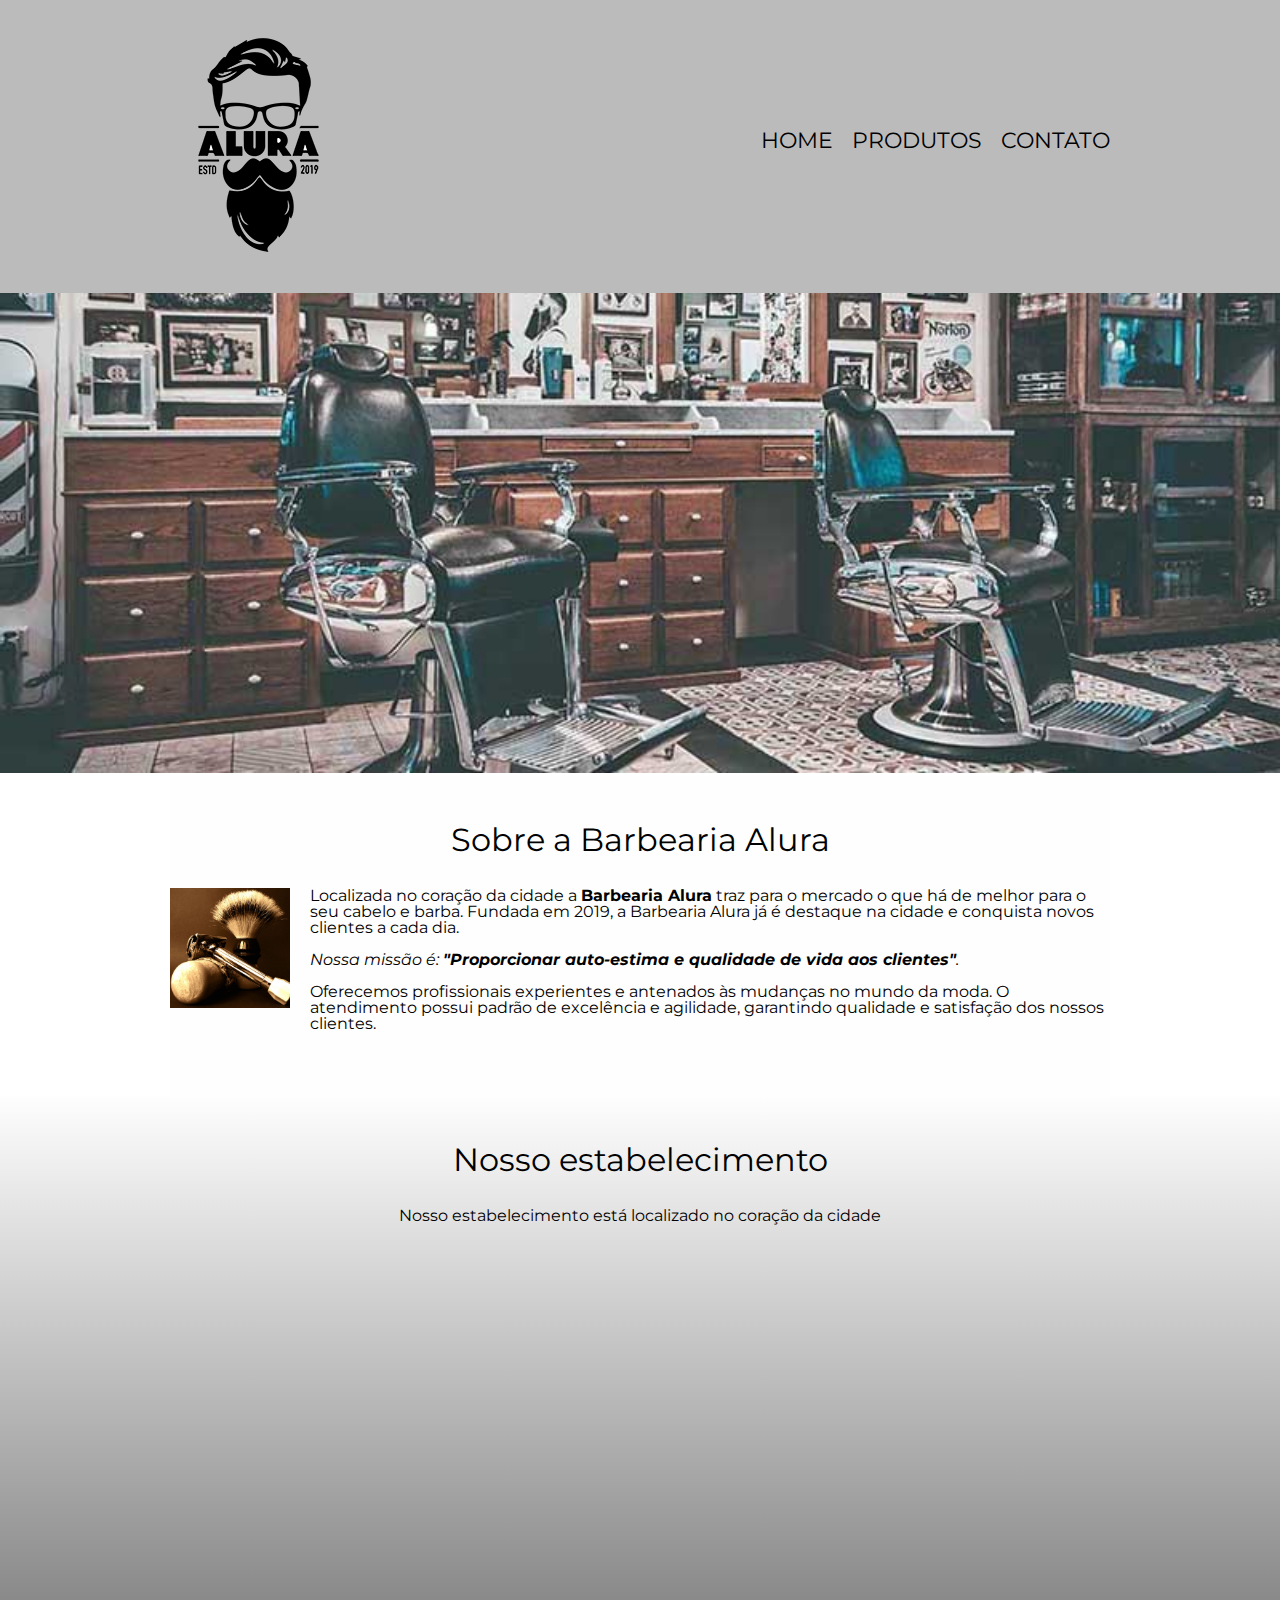
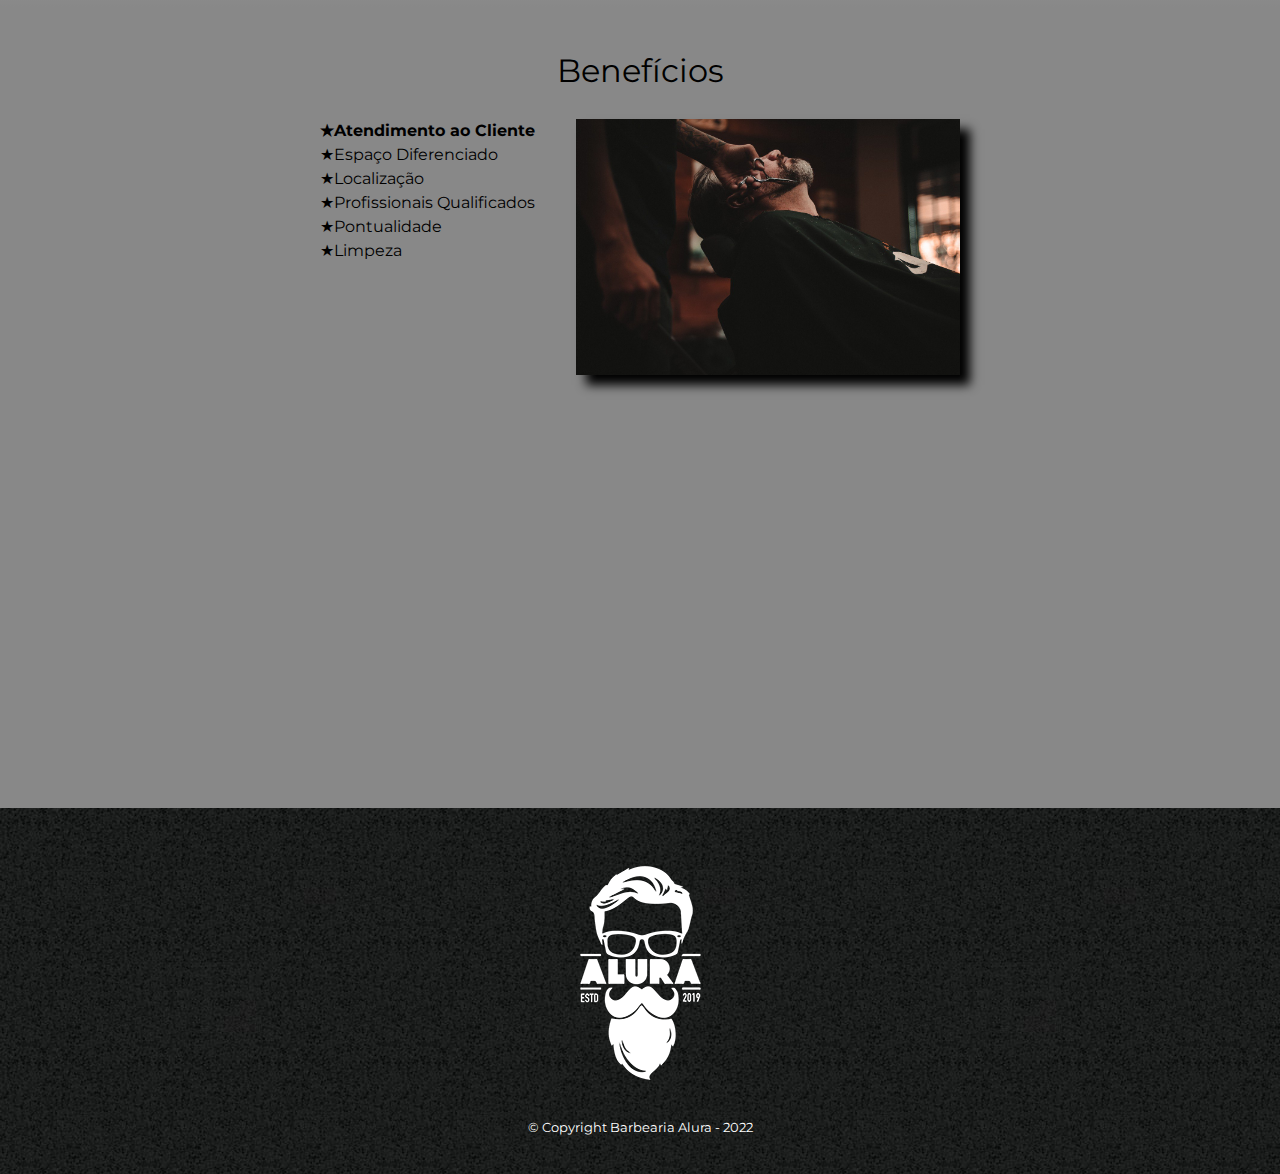
<file: index.html>
<!DOCTYPE html>
<hmtl lang="pt-br">

    <head>
        <meta charset="UTF-8">
        <meta name="viewport" content="width= device-width">
        <title>Barbearia Alura</title>
        <link rel="stylesheet" href="reset.css">
        <link rel="stylesheet" href="style.css">
        <link href="https://fonts.googleapis.com/css2?family=Montserrat:wght@100;400;900&display=swap" rel="stylesheet">
    </head>
    <body>
        <header>
            <div class="caixa">
                <h1><img src="./images/logo.png"></h1>

                <nav>
                    <ul>
                        <li><a href="index.html">Home</a></li>
                        <li><a href="produtos.html">Produtos</a></li>
                        <li><a href="contato.html">Contato</a></li>
                    </ul>
                </nav>
            </div>
        </header>

        <img class= "banner" src="./images/banner.jpg">

        <main>
            <section class="principal">
                <h2 class ="titulo-principal">Sobre a Barbearia Alura</h2>

                <img class="utensilios" src="./images/utensilios.jpg" alt="utensilios de barbeiro">

                <p>Localizada no coração da cidade a <strong>Barbearia Alura</strong> traz para o mercado o que há de melhor para o seu cabelo e barba. Fundada em 2019, a Barbearia Alura já é destaque na cidade e conquista novos clientes a cada dia.</p>
            
                <p id = "missao"><em>Nossa missão é: <strong>"Proporcionar auto-estima e qualidade de vida aos clientes"</strong>.</em></p>
            
                <p>Oferecemos profissionais experientes e antenados às mudanças no mundo da moda. O atendimento possui padrão de excelência e agilidade, garantindo qualidade e satisfação dos nossos clientes.</p>
            </section>

            <section class="mapa">
                <h3 class="titulo-principal">Nosso estabelecimento</h3>
                <p>Nosso estabelecimento está localizado no coração da cidade</p>
                <div class="mapa-conteudo">
                    <iframe src="https://www.google.com/maps/embed?pb=!1m18!1m12!1m3!1d3657.1065561985406!2d-46.651716799999996!3d-23.5646162!2m3!1f0!2f0!3f0!3m2!1i1024!2i768!4f13.1!3m3!1m2!1s0x94ce59541c6c79c3%3A0x36b90a85f0f8cb33!2sGrupo%20Alura!5e0!3m2!1spt-BR!2sbr!4v1664907809849!5m2!1spt-BR!2sbr" width="100%" height="300" style="border:0;" allowfullscreen="" loading="lazy" referrerpolicy="no-referrer-when-downgrade"></iframe>
                </div>
            </section>
            
            <section class="beneficios">
                <h3 class ="titulo-principal">Benefícios</h3>

                <div class="conteudo-beneficios">
                    <ul class="lista-beneficios">
                        <li class="itens">Atendimento ao Cliente</li>
                        <li class="itens">Espaço Diferenciado</li>
                        <li class="itens">Localização</li>
                        <li class="itens">Profissionais Qualificados</li>
                        <li class="itens">Pontualidade</li>
                        <li class="itens">Limpeza</li>
                    </ul><img src="./images/beneficios.jpg" class="imagem-beneficios">
                </div>
                
                <div class="video">
                    <iframe width="100%" height="315" src="https://www.youtube.com/embed/wcVVXUV0YUY" frameborder="0" allow="accelerometer; autoplay; encrypted-media; gyroscope; picture-in-picture" allowfullscreen></iframe>
                </div>
            </section>
        </main>

        <footer>
            <img src="./images/logo-branco.png">
            <p class="copyright">&copy; Copyright Barbearia Alura - 2022</p>
        </footer>

    </body>
</hmtl>
</file>
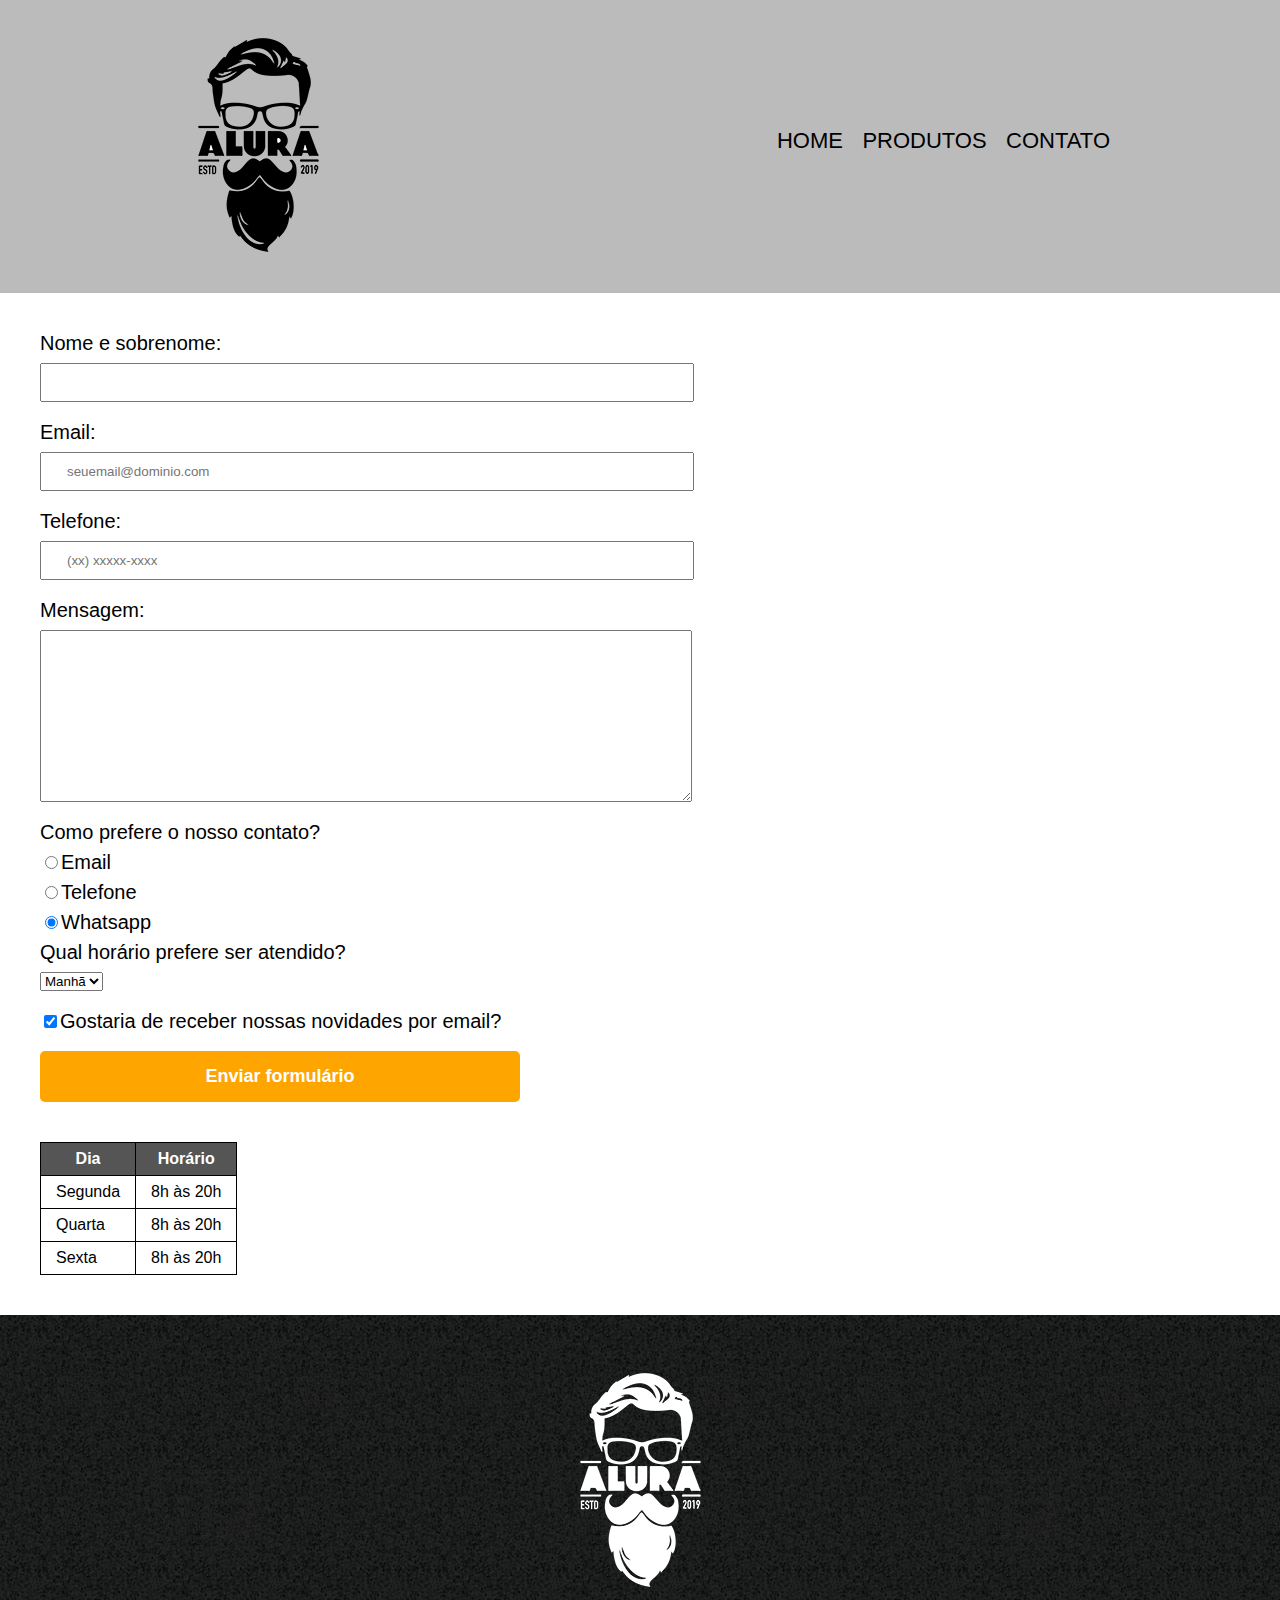
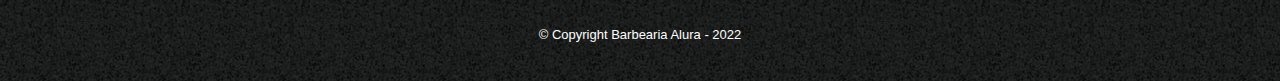
<file: contato.html>
<!DOCTYPE html>
<html>
    <head>
        <meta charset="UTF-8">
        <title>Contato - Barbearia Alura</title>

        <link rel="stylesheet" href="reset.css">
        <link rel="stylesheet" href="style.css">
    </head>
    <body>
        <header>
            <div class="caixa">
                <h1><img src="./images/logo.png" alt="logo da Barbearia Alura"></h1>

                <nav>
                    <ul>
                        <li><a href="index.html">Home</a></li>
                        <li><a href="produtos.html">Produtos</a></li>
                        <li><a href="contato.html">Contato</a></li>
                    </ul>
                </nav>
            </div>
        </header>
        <main>
            <form>
                <label for="nomesobrenome">Nome e sobrenome: </label>
                <input type="text" id="nomesobrenome" class="input-padrao" required>

                <label for="email">Email:</label>
                <input type="email" id="email" class="input-padrao" required placeholder="seuemail@dominio.com">

                <label for="telefone">Telefone:</label>
                <input type="tel" id="telefone" class="input-padrao" required placeholder="(xx) xxxxx-xxxx">

                <label for="mensagem">Mensagem:</label>
                <textarea cols="70" rows="10" id="mensagem" class="input-padrao" required></textarea>
                
                <fieldset>
                    <legend>Como prefere o nosso contato?</legend>
                    <label for="radio-email"><input type="radio" name="contato" value="email" id="radio-email">Email</label>
                    
                    <label for="radio-telefone"><input type="radio" name="contato" value="telefone" id="radio-telefone">Telefone</label>
                    
                    <label for="radio-whatsapp"><input type="radio" name="contato" value="whatsapp" id="radio-whatsapp" checked>Whatsapp</label>      
                </fieldset>

                <fieldset>
                    <legend>Qual horário prefere ser atendido? </legend>
                    <select>
                        <option>Manhã</option>
                        <option>Tarde</option>
                        <option>Noite</option>
                    </select>
                </fieldset>

                <label class="checkbox"><input type="checkbox" checked>Gostaria de receber nossas novidades por email?</label>

                <input type="submit" value="Enviar formulário" class="enviar">
            </form>
            <table>
                <thead>
                    <tr>
                        <th>Dia</th>
                        <th>Horário</th>
                    </tr>
                </thead>
                <tbody>
                    <tr>
                        <td>Segunda</td>
                        <td>8h às 20h</td>
                    </tr>
                    <tr>
                        <td>Quarta</td>
                        <td>8h às 20h</td>
                    </tr>
                    <tr>
                        <td>Sexta</td>
                        <td>8h às 20h</td>
                    </tr>
                </tbody>
            </table>
        </main>
    <footer>
        <img src="./images/logo-branco.png" alt="logo da Barbearia Alura">
        <p class="copyright">&copy; Copyright Barbearia Alura - 2022</p>
    </footer>
</body>

</html>
</file>
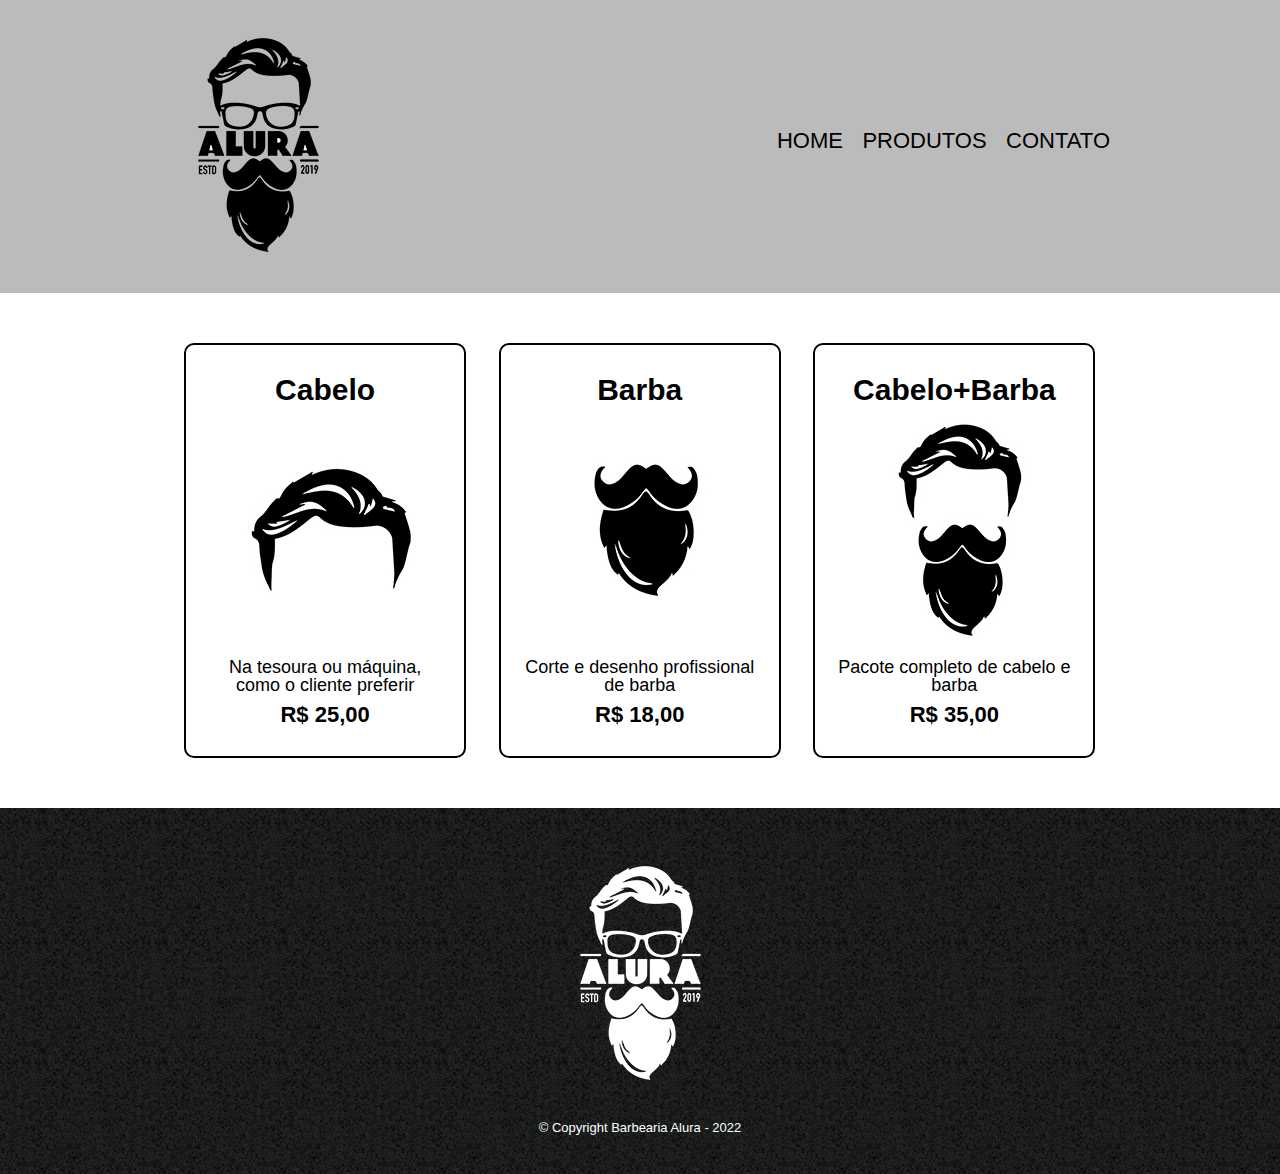
<file: produtos.html>
<!DOCTYPE html>
<html>
    <head>
        <meta charset="UTF-8">
        <title>Produtos - Barbearia Alura</title>

        <link rel="stylesheet" href="reset.css">
        <link rel="stylesheet" href="style.css">
    </head>
    <body>
        <header>
            <div class="caixa">
                <h1><img src="./images/logo.png"></h1>

                <nav>
                    <ul>
                        <li><a href="index.html">Home</a></li>
                        <li><a href="produtos.html">Produtos</a></li>
                        <li><a href="contato.html">Contato</a></li>
                    </ul>
                </nav>
            </div>
        </header>

        <main>
            <ul class="produtos">
                <li>
                    <h2>Cabelo</h2>
                    <img src="./images/cabelo.jpg">
                    <p class="produto-descricao">Na tesoura ou máquina, como o cliente preferir</p>
                    <p class="produto-preco">R$ 25,00</p>
                </li>
                <li>
                    <h2>Barba</h2>
                    <img src="./images/barba.jpg">
                    <p class="produto-descricao">Corte e desenho profissional de barba</p>
                    <p class="produto-preco">R$ 18,00</p>
                </li>
                <li>
                    <h2>Cabelo+Barba</h2>
                    <img src="./images/cabelo+barba.jpg">
                    <p class="produto-descricao">Pacote completo de cabelo e barba</p>
                    <p class="produto-preco">R$ 35,00</p>
                </li>
            </ul>
        </main>

        <footer>
            <img src="./images/logo-branco.png">
            <p class="copyright">&copy; Copyright Barbearia Alura - 2022</p>
        </footer>
    </body>

</html>
</file>
<file: style.css>
body {
    font-family: 'Montserrat', sans-serif;
}

header{
    background: #BBBBBB;
    padding: 20px 0;
}

.caixa {
    position: relative;
    width: 940px;
    margin: 0 auto;
}

nav {
    position: absolute;
    top: 110px;
    right: 0;
}

nav li {
    display: inline;
    margin: 0 0 0 15px;
}

nav a {
    text-transform: uppercase;
    color: #000000;
    font-size: 22px;
    text-decoration: none;
}

nav a:hover {
    color: #C78C19;
    text-decoration: underline;
}

.produtos {
    width: 940px;
    margin: 0 auto;
    padding: 50px 0;
}

.produtos li {
    display: inline-block;
    text-align: center;
    width: 30%;
    vertical-align: top;
    margin: 0 1.5%;
    padding: 30px 20px;
    box-sizing: border-box;
    border: 2px solid #000000;
    border-radius: 10px;
}

.produtos li:hover {
    border-color: #C78C19;
}

.produtos li:active {
    border-color: #088C19;
}

.produtos li:hover h2 {
    font-size: 34px;
}

.produtos h2 {
    font-size: 30px;
    font-weight: bold;
}

.produto-descricao{
    font-size: 18px;
}

.produto-preco {
    font-size: 22px;
    font-weight: bold;
    margin-top: 10px;
}

footer {
    text-align: center;
    background: url("./images/bg.jpg");
    padding: 40px 0;
}

.copyright {
    color:#FFFFFF;
    font-size: 13px;
    margin: 20px 0 0;
}

form {
    margin: 40px 40px;
}

form label, form legend {
    display: block;
    font-size: 20px;
    margin: 0 0 10px;
}

.input-padrao {
    display: block;
    margin: 0 0 20px;
    padding: 10px 25px;
    width: 50%;
}

.checkbox {
    margin: 20px 0;
}

.enviar {
    width: 40%;
    padding: 15px 0;
    background: orange;
    color: white;
    font-weight: bold;
    font-size: 18px;
    border: none;
    border-radius: 5px;
    transition: 0.5s all;
    cursor: pointer;
}

.enviar:hover {
    background: darkorange;
    transform: scale(1.2);
}

table {
    margin: 20px 0 40px 40px;
}

thead {
    background: #555555;
    color: white;
    font-weight: bold;
}

td,th {
    border: 1px solid #000000;
    padding: 8px 15px;
}

/* css da página inicial */
.banner {
    width: 100%;
}

.titulo-principal {
    text-align: center;
    font-size: 2em;
    margin: 0 0 1em;
    clear: left;
}

.principal {
    padding: 3em 0;
    background: #FEFEFE;
    width: 940px;
    margin: 0 auto;
}

.principal p {
    margin: 0 0 1em;
}

.principal strong {
    font-weight: bold;
}

.principal em {
    font-style: italic;
}

.utensilios {
    width: 120px;
    float: left;
    margin: 0 20px 20px 0;
}

.mapa-conteudo {
    width: 940px;
    margin: 0 auto;
}

.mapa {
    padding: 3em 0;
    background: linear-gradient(#FEFEFE,#888888);
}

.mapa p {
    margin: 0 0 2em;
    text-align: center;
}

.beneficios {
    padding: 3em 0;
    background: #888888;    
}

.conteudo-beneficios {
    width: 640px;
    margin: 0 auto;   
}

.lista-beneficios {
    width: 40%;
    display: inline-block;
    vertical-align: top;
}

.itens {
    line-height: 1.5;
}

.itens:first-child {
    font-weight: bold;
}

.itens:before {
    content: "★";
}

.imagem-beneficios {
    width: 60%;
    opacity: 1;
    transition: 400ms;
    box-shadow: 10px 10px 10px #000000;
}

.imagem-beneficios:hover {
    opacity: 0.3;
}

.video {
    width: 560px;
    margin: 2em auto;
}

@media screen and (max-width: 480px) {
    .caixa, .principal, .conteudo-beneficios, .mapa-conteudo, .video {
        width: auto;
    }
    h1 {
        text-align: center;
    }
    nav {
        position: static;
    }
    .lista-beneficios, .imagem-beneficios {
        width: 100%;
    }
}
</file>
